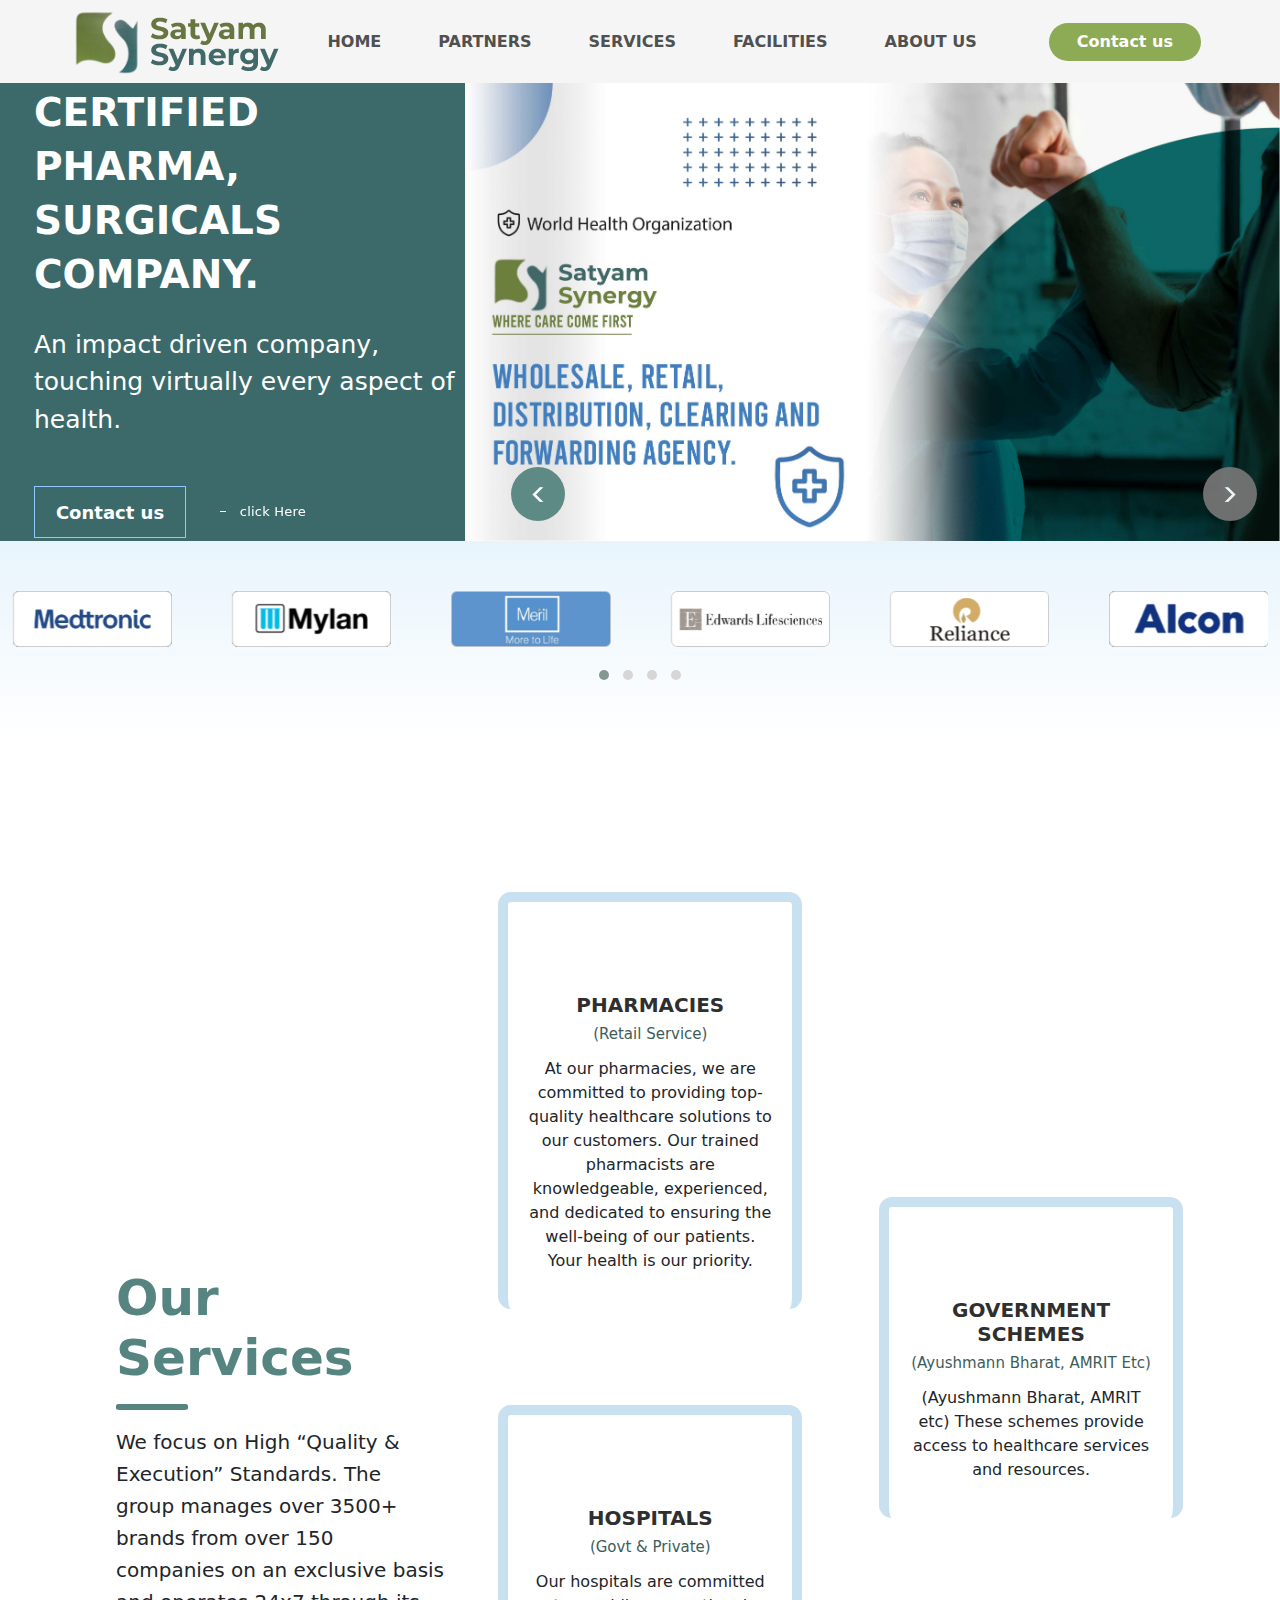
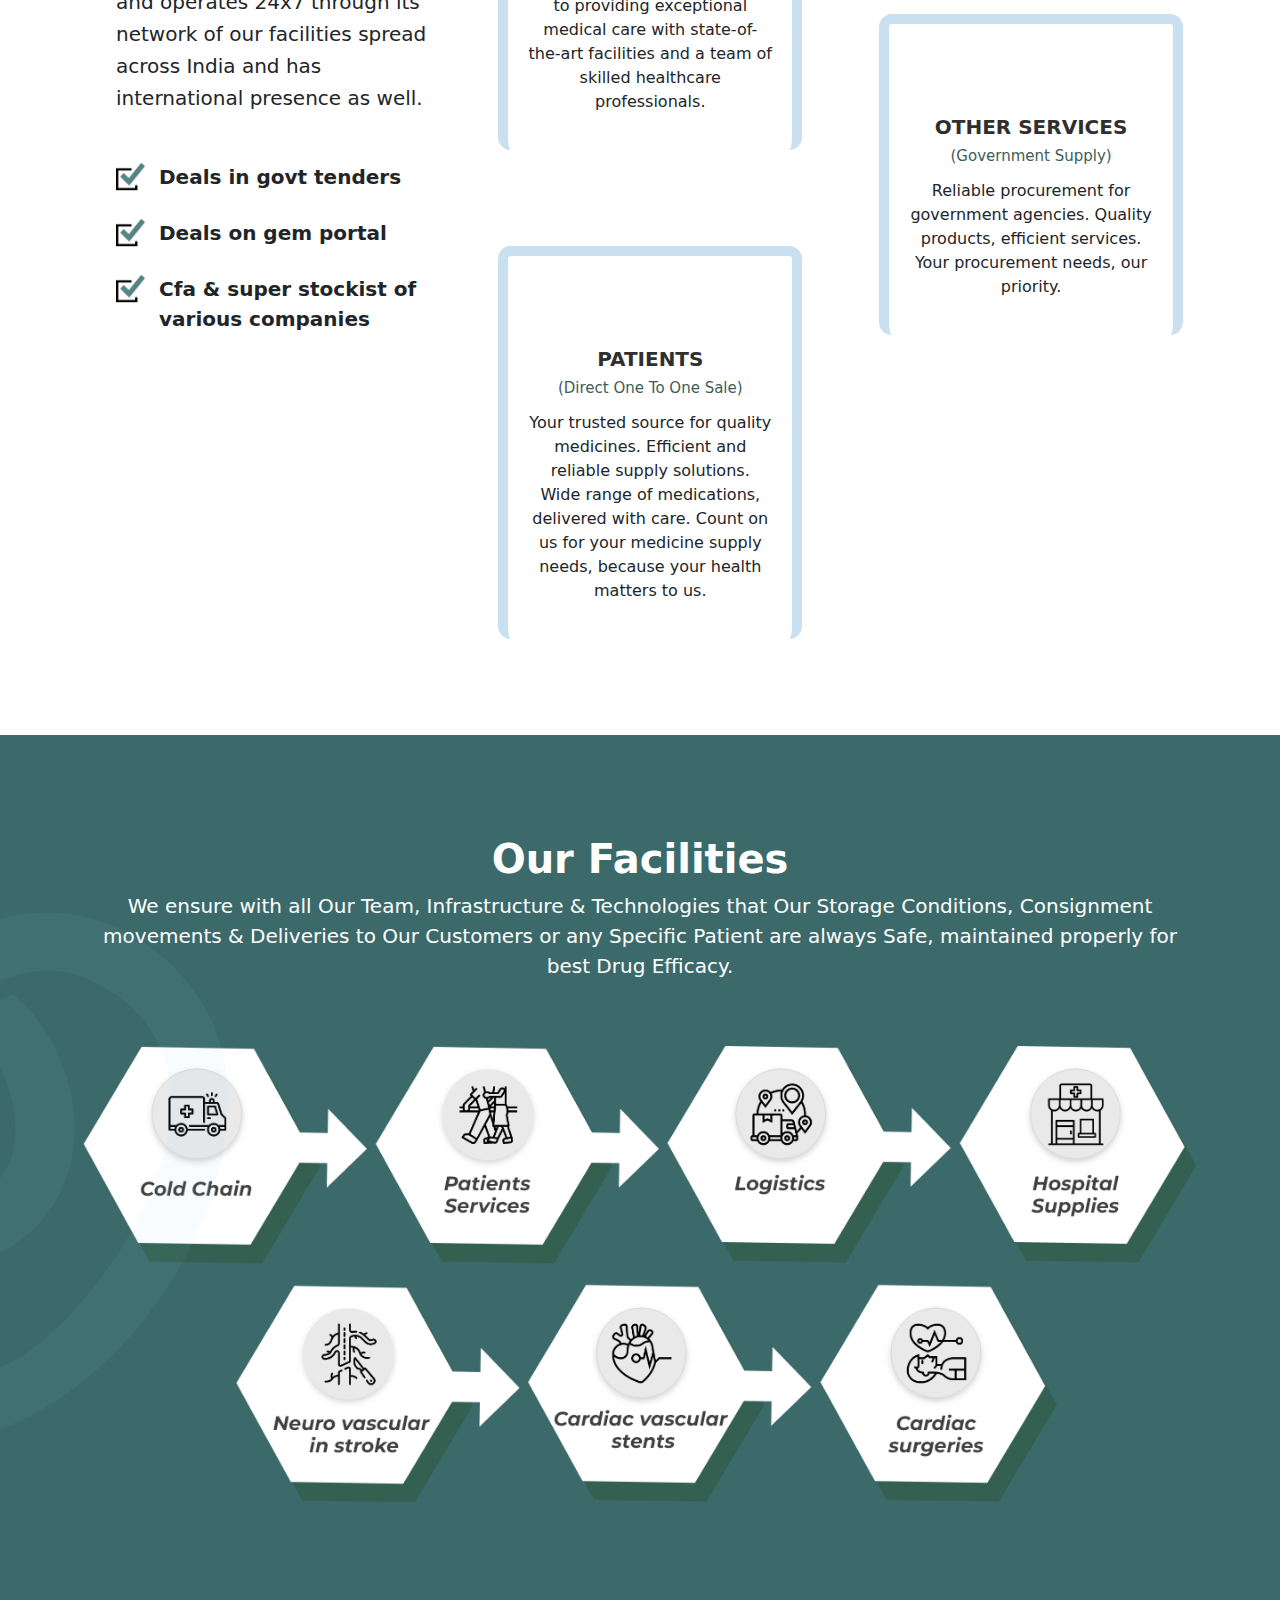
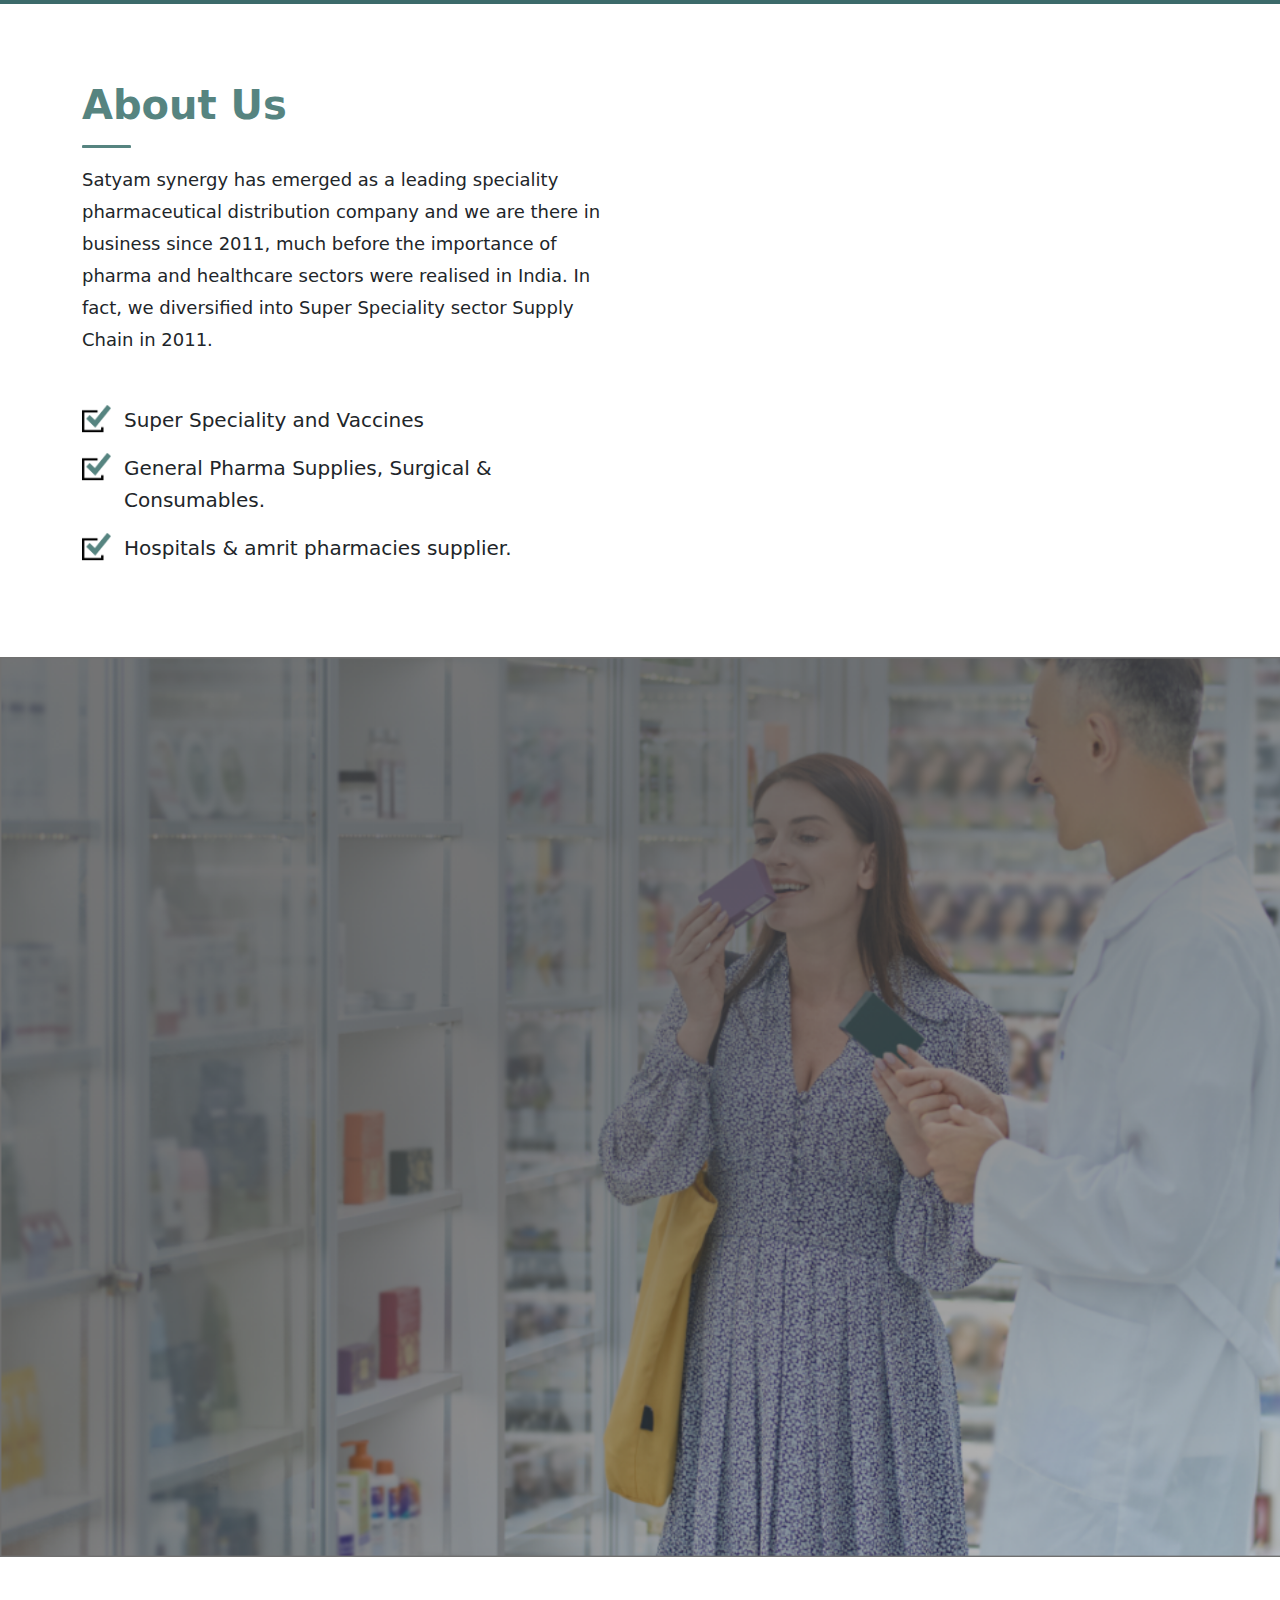
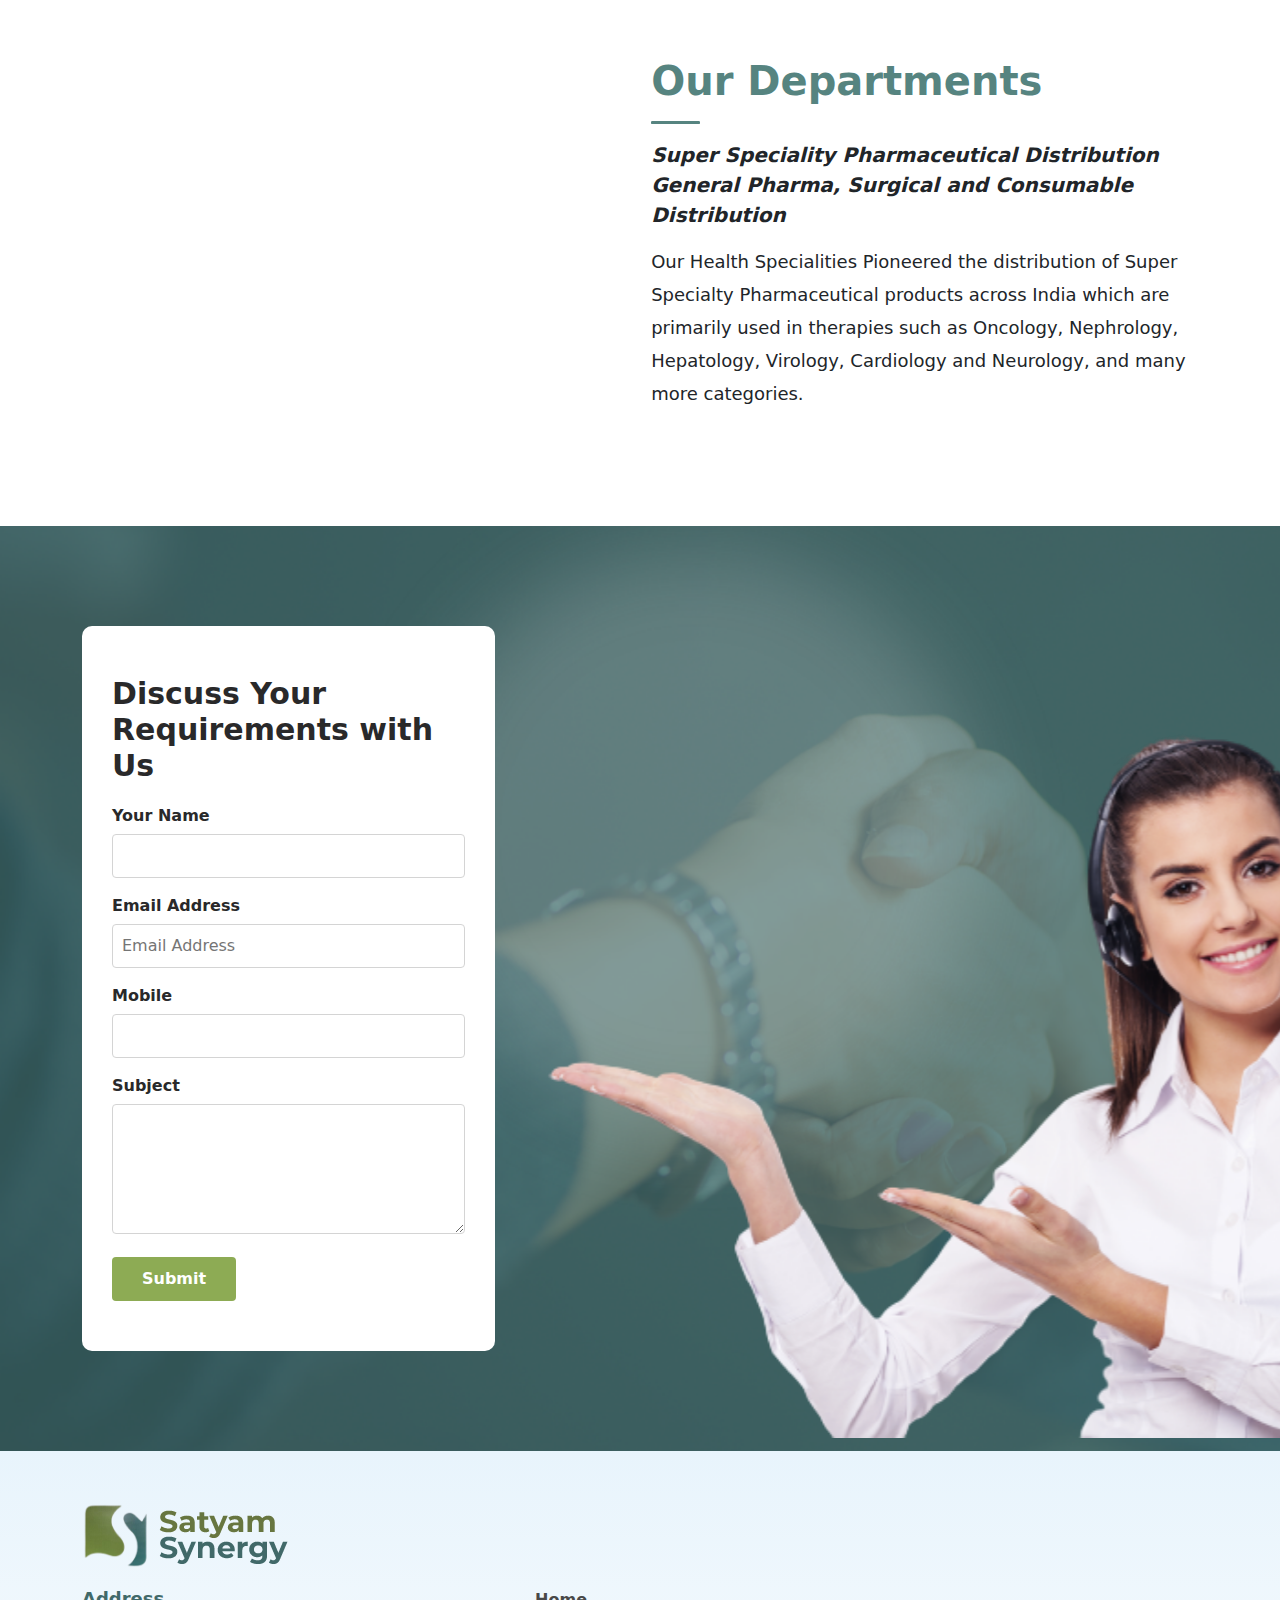
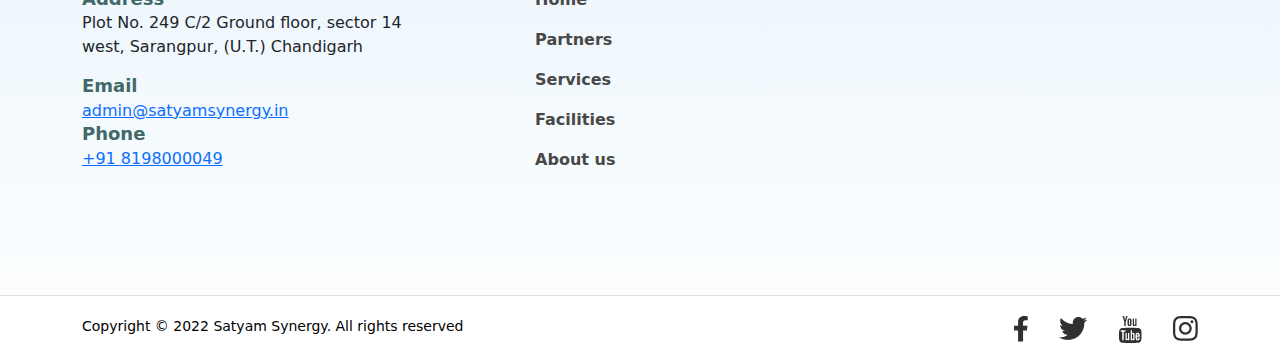
<file: index.html>
<!DOCTYPE html>
<html lang="en">

<head>
    <meta charset="UTF-8">
    <meta http-equiv="X-UA-Compatible" content="IE=edge">
    <meta name="viewport" content="width=device-width, initial-scale=1.0">
    <meta name="keywords" content="Satyam, Synergy, satyamsynergy, Satyam synergy, Medical">

    <meta name="author" content="Satyamsynergy"/>
    <title>Satyam Synergy: Global Medical Distributor</title>
    <meta name="description" content="Discover how Satyam Synergy is making its mark as a top-tier global medical distributor. Satyam Synergy provides top-quality medical supplies to hospitals and clinics around the world, with a commitment to quality, reliability, and customer service.">
    <meta name="robots" content="index, follow">

    <link rel="stylesheet" href="css/bootstrap.min.css">
    <link rel="stylesheet" href="https://cdnjs.cloudflare.com/ajax/libs/OwlCarousel2/2.3.4/assets/owl.carousel.min.css"
        integrity="sha512-tS3S5qG0BlhnQROyJXvNjeEM4UpMXHrQfTGmbQ1gKmelCxlSEBUaxhRBj/EFTzpbP4RVSrpEikbmdJobCvhE3g=="
        crossorigin="anonymous" referrerpolicy="no-referrer" />
    <link rel="stylesheet"
        href="https://cdnjs.cloudflare.com/ajax/libs/OwlCarousel2/2.3.4/assets/owl.theme.default.min.css"
        integrity="sha512-sMXtMNL1zRzolHYKEujM2AqCLUR9F2C4/05cdbxjjLSRvMQIciEPCQZo++nk7go3BtSuK9kfa/s+a4f4i5pLkw=="
        crossorigin="anonymous" referrerpolicy="no-referrer" />
    <link rel="stylesheet" href="css/style.css">
    <link rel="stylesheet" href="css/responsive.css">
    <link href="https://unpkg.com/aos@2.3.1/dist/aos.css" rel="stylesheet">
    <link rel="icon" type="image/png" sizes="32x32" href="images/fab.png">

</head>

<body>

    <section class="navhead">
        <nav class="navbar navbar-expand-lg navbar-light" id="header">
            <div itemscope itemtype="https://schema.org/satyamsynergy" class="container-fluid">
                <a class="navbar-brand" href="index.html"><img src="images/logo.png" alt=""></a>
                <button class="navbar-toggler" type="button" data-bs-toggle="collapse"
                    data-bs-target="#navbarSupportedContent" aria-controls="navbarSupportedContent"
                    aria-expanded="false" aria-label="Toggle navigation">
                    <span class="navbar-toggler-icon">
                        <span class="navbar-toggler-icon"></span>
                    </span>
                </button>
                <div itemscope class="collapse navbar-collapse" id="navbarSupportedContent">
                    <ul class="navbar-nav me-auto mb-2 mb-lg-0">
                        <li class="nav-item">
                            <a class="nav-link active" aria-current="page" href="#home">Home</a>
                        </li>
                        <li class="nav-item">
                            <a class="nav-link active" aria-current="page" href="#Partners">Partners</a>
                        </li>
                        <li class="nav-item">
                            <a class="nav-link active" aria-current="page" href="#Services">Services</a>
                        </li>
                        <li class="nav-item">
                            <a class="nav-link active" aria-current="page" href="#facilities">Facilities</a>
                        </li>
                        <li class="nav-item">
                            <a class="nav-link active" aria-current="page" href="#mamber">About Us</a>
                        </li>


                    </ul>
                    <form class="d-flex" role="search">
                        <!-- <a class="navlogin">Login</a>
                        <button class="navregister" type="submit">Sign up</button> -->


                        <a href="#Contact" class="btn btn-outline-success">Contact us</a>

                    </form>
                </div>
            </div>
        </nav>
    </section>


    <!-- -------------------home------------------------- -->
    <section class="homepage" id="home">
        <div class="container-fluid">
            <div class="home-left">
                <div class="innerleft-home">
                    <h2>Certified pharma,
                        surgicals company.</h2>
                    <p>An impact driven company, touching virtually every aspect of health.</p>
                    <div class="wrap-add">
                       
                        <div class="test">
                            <div class="hero-premium__scroll hidden-xs hidden-sm">
                                <div class="hero-premium__scroll-wrapper">
                                    <span class="hero-premium__scroll-text">click Here</span>
                                </div>
                            </div>
                            <a href="#Contact">
                              <button class="btn-home">
                                
                                <svg width: 300px" height="50px" border-radius="100px" viewBox="0 0 180 60" >
                                  <polyline points="179,1 179,59 1,59 1,1 179,1" class="bg-line" />
                                  <polyline points="179,1 179,59 1,59 1,1 179,1" class="hl-line" />
                                </svg>
                                <span> Contact us</span>
                            </button>
                        </a>
                            </div>
                          </div>
                </div>

            </div>
            <div class="home-right">
                <div id="carouselExample" class="carousel slide">
                    <div class="carousel-inner">
                        <div class="carousel-item active" data-bs-interval="10000">
                            <img src="images/pharma-1.jpg" class="d-block w-100" alt="...">
                        </div>
                        <div class="carousel-item" data-bs-interval="10000">
                            <img src="images/banner-pharm-try.jpg" class="d-block w-100" alt="...">
                        </div>
                        <div class="carousel-item" data-bs-interval="10000">
                            <img src="images/banner-4.jpg" class="d-block w-100" alt="...">
                        </div>
                    </div>
                    <button class="carousel-control-prev" type="button" data-bs-target="#carouselExample"
                        data-bs-slide="prev">
                        <span class="carousel-control-prev-icon" aria-hidden="true"><img src="images/left-arrow.png"
                                alt=""> </span>
                        <span class="visually-hidden">Previous</span>
                    </button>
                    <button class="carousel-control-next" type="button" data-bs-target="#carouselExample"
                        data-bs-slide="next">
                        <span class="carousel-control-next-icon" aria-hidden="true"> <img src="images/right-arrow.png"
                                alt=""></span>
                        <span class="visually-hidden">Next</span>
                    </button>
                </div>
            </div>
        </div>
    </section>

    

    <!-------------------------------- patners------------------------------ -->
    <section class="Partners" id="Partners">
        <div class="container-fluid">
            <div class="main-sec">
                <div class="owl-carousel owl-theme">
                    <div class="item">
                        <h4><img src="images/t-1.png" alt=""></h4>
                    </div>
                   
                    <div class="item">
                        <h4><img src="images/t3.png" alt=""></h4>
                    </div>
                    <div class="item">
                        <h4><img src="images/t4.png" alt=""></h4>
                    </div>
                    <div class="item">
                        <h4><img src="images/p7.jpg" alt=""></h4>
                    </div>
                    <div class="item">
                        <h4><img src="images/p1.png" alt=""></h4>
                    </div>
                    <div class="item">
                        <h4><img src="images/p2.png" alt=""></h4>
                    </div>
                    <div class="item">
                        <h4><img src="images/p3.png" alt=""></h4>
                    </div>
                    <div class="item">
                        <h4><img src="images/p4.png" alt=""></h4>
                    </div>
                    <div class="item">
                        <h4><img src="images/p5.png" alt=""></h4>
                    </div>

                    <div class="item">
                        <h4><img src="images/p6.png" alt=""></h4>
                    </div>
                    <!-- <div class="item">
                        <h4><img src="images/p8.png" alt=""></h4>
                    </div> -->
                    <div class="item">
                        <h4><img src="images/p9.png" alt=""></h4>
                    </div>
                    <div class="item">
                        <h4><img src="images/p10.png" alt=""></h4>
                    </div>
                    <div class="item">
                        <h4><img src="images/p11.png" alt=""></h4>
                    </div>
                    <div class="item">
                        <h4><img src="images/p12.png" alt=""></h4>
                    </div>
                    <!-- <div class="item">
                        <h4><img src="images/p13.png" alt=""></h4>
                    </div> -->

                    <div class="item">
                        <h4><img src="images/p14.png" alt=""></h4>
                    </div>
                    <div class="item">
                        <h4><img src="images/p15.png" alt=""></h4>
                    </div>
                    <div class="item">
                        <h4><img src="images/p16.png" alt=""></h4>
                    </div>
                    <div class="item">
                        <h4><img src="images/p17.png" alt=""></h4>
                    </div>
                    <div class="item">
                        <h4><img src="images/p18.png" alt=""></h4>
                    </div>
                    <div class="item">
                        <h4><img src="images/p19.png" alt=""></h4>
                    </div>
                    <div class="item">
                        <h4><img src="images/p20.png" alt=""></h4>
                    </div>




                </div>
            </div>
        </div>
    </section>




    <!-- /* --------------------------Our Services ------------------------*/ -->


    <section class="Services" id="Services">
        <div class="container-fluid">
            <div class="main-Services">
                <div class="left-services">
                    <div class="left-head">
                        <h2>Our Services</h2>
                        <hr>
                        <p>We focus on High “Quality & Execution” Standards. The group manages over 3500+ brands from
                            over 150 companies on an exclusive basis and operates 24x7 through its network of our
                            facilities
                            spread across India and has international presence as well.</p>
                    </div>
                    <div class="left-bottom">
                        <div class="commonflex-bottom">
                            <span><img src="images/mark.png" alt=""></span>
                            <p> Deals in govt tenders </p>
                        </div>
                        <div class="commonflex-bottom">
                            <span><img src="images/mark.png" alt=""></span>
                            <p> Deals on gem portal </p>
                        </div>
                        <div class="commonflex-bottom">
                            <span><img src="images/mark.png" alt=""></span>
                            <p>Cfa & super stockist of
                                various companies </p>
                        </div>
                    </div>


                </div>
                <div class="right-services">
                    <div class="divadation">
                        <div class="devide-left">
                            <div class="main-box">
                                <div class="image-add" data-aos="zoom-in-up" data-aos-duration="1500">
                                    <img src="images/pharmacy.png" alt="">
                                </div>
                                <div class="text-add">
                                    <h5>Pharmacies</h5>
                                    <h6>(Retail service)</h6>
                                </div>
                                <p>At our pharmacies, we are committed to providing top-quality healthcare solutions to
                                    our customers. Our trained pharmacists are knowledgeable, experienced, and dedicated
                                    to ensuring the well-being of our patients. Your health is our priority.</p>
                            </div>

                            <div class="main-box">
                                <div class="image-add" data-aos="zoom-in-up" data-aos-duration="1500">
                                    <img src="images/hospital.png" alt="">
                                </div>
                                <div class="text-add">
                                    <h5>Hospitals</h5>
                                    <h6>(Govt & private)</h6>
                                </div>
                                <p>Our hospitals are committed to providing exceptional medical care with
                                    state-of-the-art facilities and a team of skilled healthcare professionals. </p>
                            </div>

                            <div class="main-box">
                                <div class="image-add" data-aos="zoom-in-up" data-aos-duration="1500">
                                    <img src="images/doctor-consultation.png" alt="">
                                </div>
                                <div class="text-add">
                                    <h5>Patients</h5>
                                    <h6>(Direct one to one sale)</h6>
                                </div>
                                <p>Your trusted source for quality medicines. Efficient and reliable supply solutions.
                                    Wide range of medications, delivered with care. Count on us for your medicine supply
                                    needs, because your health matters to us.</p>
                            </div>

                        </div>
                        <div class="devide-right">
                            <div class="main-box">
                                <div class="image-add" data-aos="zoom-in-up" data-aos-duration="1500">
                                    <img src="images/bank.png" alt="">
                                </div>
                                <div class="text-add">
                                    <h5>Government schemes</h5>
                                    <h6>(Ayushmann Bharat, AMRIT etc)</h6>
                                </div>
                                <p>(Ayushmann Bharat, AMRIT etc)
                                    These schemes provide access to healthcare services and resources.</p>
                            </div>

                            <div class="main-box">
                                <div class="image-add" data-aos="zoom-in-up" data-aos-duration="1500">
                                    <img src="images/medical-service.png" alt="">
                                </div>
                                <div class="text-add">
                                    <h5>Other services</h5>
                                    <h6>(Government supply)</h6>
                                </div>
                                <p>Reliable procurement for government agencies. Quality products, efficient services.
                                    Your procurement needs, our priority.

                                </p>
                            </div>
                        </div>
                    </div>

                </div>
            </div>
        </div>
    </section>


    <!-- --------------------------Our Facilities-------------------- -->

    <section class="facilities" id="facilities">
        <div class="container">
            <div class="main-facilities">
                <div class="head-facilities">
                    <h2>Our Facilities</h2>
                    <p>We ensure with all Our Team, Infrastructure & Technologies that Our Storage Conditions,
                        Consignment movements & Deliveries to Our Customers or any Specific Patient are always Safe,
                        maintained properly for best Drug Efficacy.</p>
                </div>
                <div class="image-facilities">
                    <img class="ck1" src="images/facilities.png" alt="">
                    <img class="ck2" src="images/res-img.png" alt="">
                </div>
            </div>
        </div>
    </section>


    <!-- ---------------------about-us-------------------------- -->

    <div class="text-block" id="mamber">
        <div class="container">
            <div class="content-block">
                <h2>About Us</h2>
                <hr>
                <p>Satyam synergy has emerged as a leading speciality pharmaceutical distribution company and we are
                    there
                    in business since 2011, much before the importance of pharma and healthcare sectors were realised in
                    India. In fact, we diversified into Super Speciality sector Supply Chain in 2011.</p>

                <div class="left-bottom">
                    <div class="commonflex-bottom">
                        <span><img src="images/mark.png" alt=""></span>
                        <p> Super Speciality and Vaccines</p>
                    </div>
                    <div class="commonflex-bottom">
                        <span><img src="images/mark.png" alt=""></span>
                        <p>General Pharma Supplies, Surgical & Consumables. </p>
                    </div>
                    <div class="commonflex-bottom">
                        <span><img src="images/mark.png" alt=""></span>
                        <p>Hospitals & amrit pharmacies supplier. </p>
                    </div>
                </div>
            </div>
            <div class="img-block" data-aos="fade-right" data-aos-offset="300" data-aos-easing="ease-in-sine">
                <img src="images/about-img.png" alt="">
            </div>
        </div>
    </div>







    <!-- we-are -->
    <section class="feedback-sec" id="p2p-feedback">
        <div class="container">
            <div class="feeback-block" data-aos="fade-up" data-aos="fade-down-right" data-aos-duration="1000">
                <!-- <div class="head">P2P Exchange Development Services
    </div> -->
                <ul class="list-unstyled feed-box">
                    <li>
                        <h3>Who we are</h3>
                        <span>We positively impact health</span>
                        <p>We' re an impact-driven organization that touches virtually every aspect of health. Every
                            decision we make is guided by our |2 CARE and |LEAD principles.
                        </p>
                        <!-- <a href="#" class="link">View our charges and fees</a> -->

                    </li>
                    <li>
                        <h3>What we do</h3>
                        <span>We help improve health outcomes for a better tomorrow</span>
                        <p>We work with biopharma companies, care providers, pharmacies, manufacturers, governments, and
                            services that make quality care more accessible and affordable.
                        </p>
                        <!--             <a href="#" class="link">Learn More</a> -->
                    </li>
                </ul>
            </div>
        </div>
    </section>

    <!-- -----------------Our Departments---------------------- -->

    <div class="text-block" id="departments">
        <div class="container">

            <div class="img-block" data-aos="zoom-in-up" data-aos-duration="1500">
                <img src="images/department-img.png" alt="">
            </div>

            <div class="content-block">
                <h2>Our Departments</h2>
                <hr>
                <span>Super Speciality Pharmaceutical Distribution
                    General Pharma, Surgical and Consumable
                    Distribution
                </span>
                <p>Our Health Specialities Pioneered the distribution of Super Specialty Pharmaceutical products
                    across India which are primarily used in therapies such as Oncology, Nephrology, Hepatology,
                    Virology, Cardiology and Neurology, and many more categories.</p>
                <!-- <p>Our Health Specialities Pioneered the distribution of Super Specialty Pharmaceutical products
                    across India which are primarily used in therapies such as Oncology, Nephrology, Hepatology,
                    Virology, Cardiology and Neurology, and many more categories.</p> -->

            </div>
        </div>
    </div>



    <!-- -----------------contact-us----------------------- -->
    <section class="contact" id="Contact">
        <div class="container">
            <div class="main-contact">
                <div class="form">
                    <div class="form-main">
                        <form method="POST" action="https://formsubmit.co/admin@satyamsynergy.in"
                            enctype="multipart/form-data">
                            <h2>Discuss Your Requirements
                                with Us</h2>
                            <label for="fname">Your Name</label>
                            <input type="text" id="fname" name="firstname">
                            <input type="hidden" name="_next" value="https://yourdomain.co/thanks.html">
                            <label for="lname">Email Address</label>
                            <input type="email" name="email" placeholder="Email Address">
                            <label for="lname">Mobile</label>
                            <input type="text" id="lname" name="phone">
                            <input type="hidden" name="_next" value="https://satyamsynergy.in/thanks.html">
                            <input type="hidden" name="_subject" value="New Message from satyamsynergy.in">
                            <input type="hidden" name="_cc" value="chandan@satyamsynergy.in">


                            <label for="subject">Subject</label>
                            <textarea id="subject" name="subject" style="height:130px"></textarea>
                            <input type="hidden" name="_captcha" value="false">
                            <div class="market-home-btn">
                                <button type="s
                                " href="" class="submit-market-landing">Submit</button>
                            </div>
                        </form>
                    </div>
                </div>
            </div>
        </div>
    </section>



    <!-- -----------------------footer------------------------ -->
    <footer>
        <div class="top-footer">
            <div class="container">
                <div class="logo-block">
                    <a href="index.html">
                        <img src="images/logo.png" alt="">
                    </a>
                </div>
                <div class="row">
                    <div class="col-md-4">


                        <div class="address">
                            <h2>Address</h2>
                            <p>Plot No. 249 C/2 Ground floor, sector 14 west, Sarangpur, (U.T.) Chandigarh</p>
                        </div>
                        <div class="address">
                            <h2>Email</h2>
                            <a href="mailto: admin@satyamsynergy.in ">admin@satyamsynergy.in</a>
                        </div>
                        <div class="address">
                            <h2>Phone</h2>
                            <a target="_blank"
                                href="https://api.whatsapp.com/send/?phone=%2B918198000049&text&type=phone_number&app_absent=0">

                                <p>+91 8198000049</p>
                            </a>
                        </div>

                    </div>
                    <div class="col-md-3">
                        <div class="footer-link-wrap">
                            <ul class="list-unstyled footer-links">



                                <li><a href="#home">Home</a></li>
                                <li><a href="#Partners">Partners</a></li>
                                <li><a href="#Services">Services</a></li>
                                <li><a href="#facilities">Facilities</a></li>
                                <li><a href="#mamber">About us</a></li>
                            </ul>
                        </div>
                    </div>
                    <div class="col-md-5">
                        <div class="btn-wrap">
                            <div style="width: 100%"><iframe width="100%" height="250" frameborder="0" scrolling="no"
                                    marginheight="0" marginwidth="0"
                                    src="https://maps.google.com/maps?width=100%25&amp;height=600&amp;hl=en&amp;q=%20sector%2014%20west+(Your%20Business%20Name)&amp;t=&amp;z=14&amp;ie=UTF8&amp;iwloc=B&amp;output=embed"><a
                                        href="https://www.gps.ie/sport-gps/">gps watches</a></iframe></div>
                        </div>
                    </div>
                </div>
            </div>
        </div>
        <div class="bottom-footer">
            <div class="container">
                <div class="copy-text">
                    Copyright © 2022 Satyam Synergy. All rights reserved
                </div>
                <div class="icons">
                    <ul class="list-unstyled social-list">
                        <li><a href="#"><img src="images/s1.png" alt=""></a></li>
                        <li><a href="#"><img src="images/s2.png" alt=""></a></li>
                        <li><a href="#"><img src="images/s3.png" alt=""></a></li>
                        <li><a href="#"><img src="images/s4.png" alt=""></a></li>
                    </ul>
                </div>
            </div>
        </div>
    </footer>









    <script src="js/bootstrap.bundle.min.js"></script>
    <script src="js/jquery-3.6.0.min.js"></script>
    <script src="https://cdnjs.cloudflare.com/ajax/libs/jquery/3.6.1/jquery.min.js"
        integrity="sha512-aVKKRRi/Q/YV+4mjoKBsE4x3H+BkegoM/em46NNlCqNTmUYADjBbeNefNxYV7giUp0VxICtqdrbqU7iVaeZNXA=="
        crossorigin="anonymous" referrerpolicy="no-referrer"></script>
    <script src="https://cdnjs.cloudflare.com/ajax/libs/OwlCarousel2/2.3.4/owl.carousel.min.js"
        integrity="sha512-bPs7Ae6pVvhOSiIcyUClR7/q2OAsRiovw4vAkX+zJbw3ShAeeqezq50RIIcIURq7Oa20rW2n2q+fyXBNcU9lrw=="
        crossorigin="anonymous" referrerpolicy="no-referrer"></script>
    <script>


        $(window).scroll(function () {

            var scroll = $(window).scrollTop();

            if ((scroll >= 100)) {
                $("#header").addClass("fixed");
            } else {
                $("#header").removeClass("fixed");
            }



        });

    </script>
    <script type="text/javascript">
        var owl = $('.owl-carousel');
        owl.owlCarousel({
            items: 6,
            // responsive: true,
            loop: true,
            margin: 60,
            autoplay: true,
            autoplayTimeout: 1200,
            // autoplayHoverPause: true,
            animation: 'smooth',
            responsive: {
                0: {

                    items: 2// Change the number of items to 3 for viewport width less than 600px
                }, 526: {
                    items: 3// Change the number of items to
                },
                768: {
                    items: 6 // Reset the number of items to 6 for viewport width 768px and above
                }
            }
        });
        $('.play').on('click', function () {
            owl.trigger('play.owl.autoplay', [1000])
        })
        $('.stop').on('click', function () {
            owl.trigger('stop.owl.autoplay')
        })
    </script>
    <script src="https://unpkg.com/aos@2.3.1/dist/aos.js"></script>
    <script>
        AOS.init();
    </script>

</body>

</html>
</file>
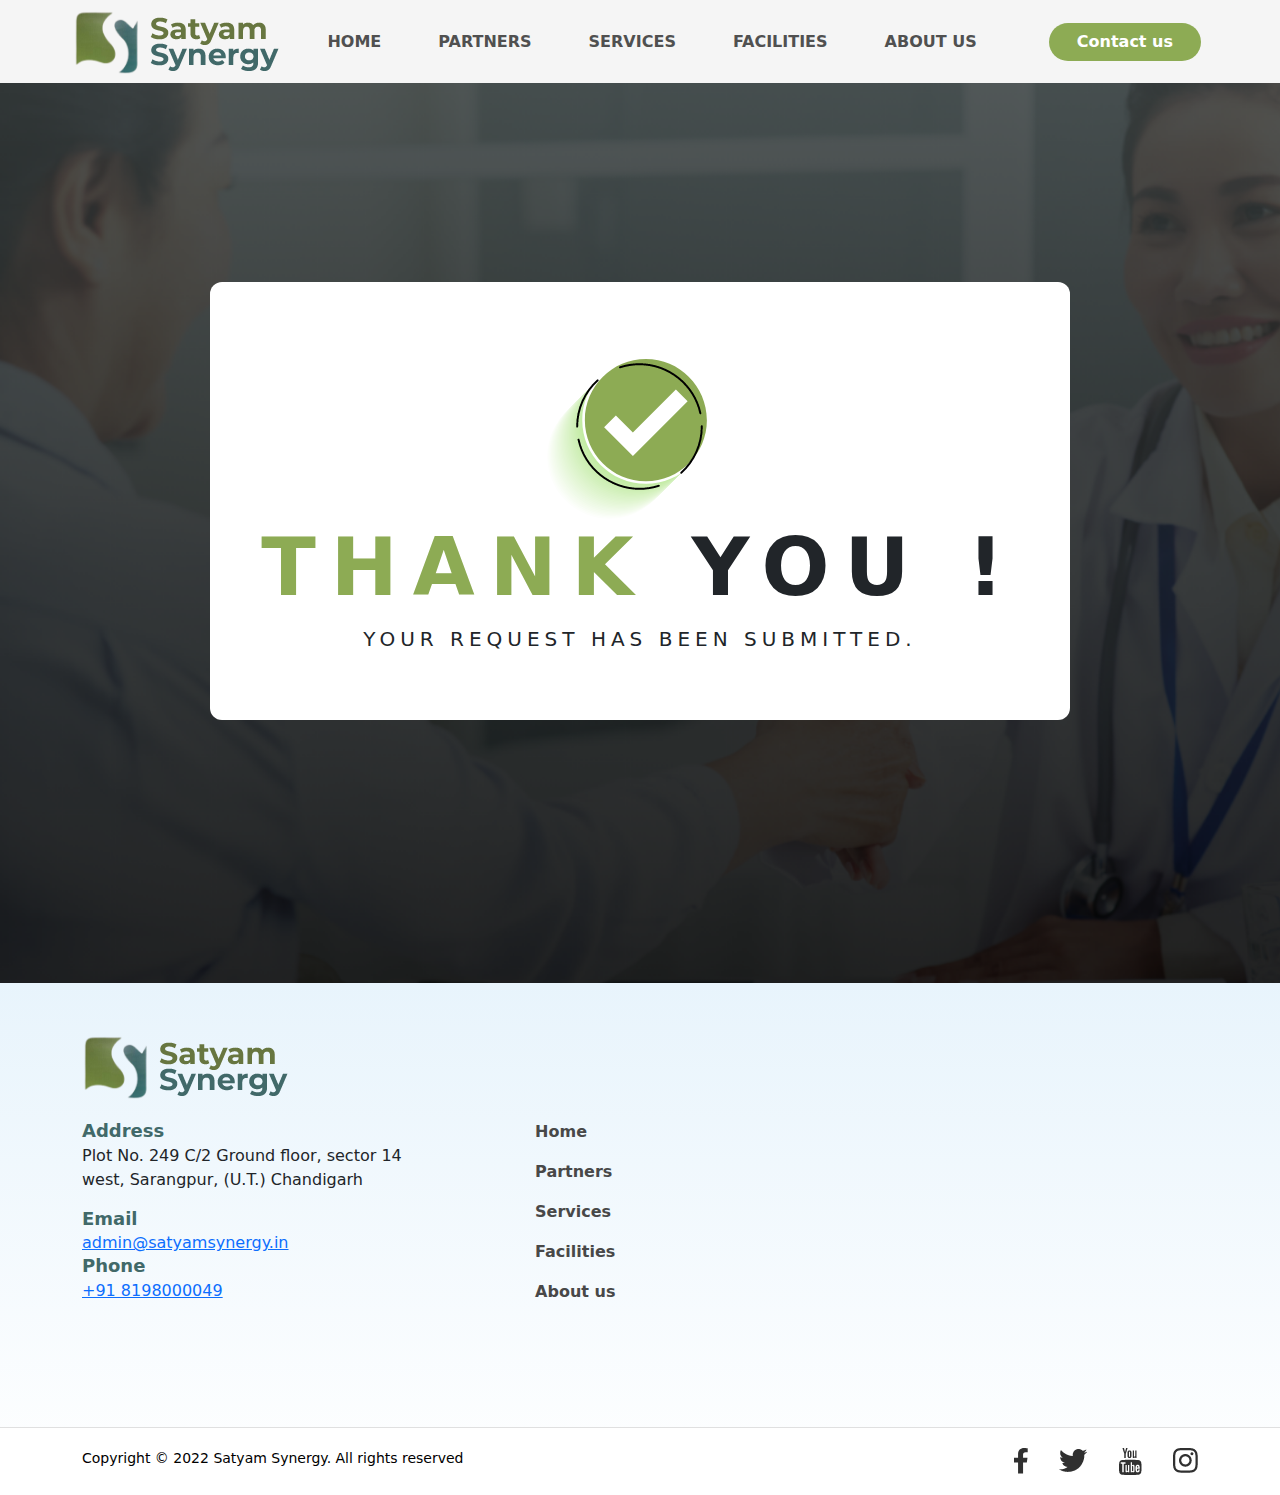
<file: thanks.html>
<!DOCTYPE html>
<html lang="en">

<head>
    <meta charset="UTF-8">
    <meta http-equiv="X-UA-Compatible" content="IE=edge">
    <meta name="viewport" content="width=device-width, initial-scale=1.0">
    <title>Satyam</title>
    <link rel="stylesheet" href="css/bootstrap.min.css">
    <link rel="stylesheet" href="https://cdnjs.cloudflare.com/ajax/libs/OwlCarousel2/2.3.4/assets/owl.carousel.min.css"
        integrity="sha512-tS3S5qG0BlhnQROyJXvNjeEM4UpMXHrQfTGmbQ1gKmelCxlSEBUaxhRBj/EFTzpbP4RVSrpEikbmdJobCvhE3g=="
        crossorigin="anonymous" referrerpolicy="no-referrer" />
    <link rel="stylesheet"
        href="https://cdnjs.cloudflare.com/ajax/libs/OwlCarousel2/2.3.4/assets/owl.theme.default.min.css"
        integrity="sha512-sMXtMNL1zRzolHYKEujM2AqCLUR9F2C4/05cdbxjjLSRvMQIciEPCQZo++nk7go3BtSuK9kfa/s+a4f4i5pLkw=="
        crossorigin="anonymous" referrerpolicy="no-referrer" />
    <link rel="stylesheet" href="css/style.css">
    <link rel="stylesheet" href="css/responsive.css">
    <link href="https://unpkg.com/aos@2.3.1/dist/aos.css" rel="stylesheet">
    <link rel="icon" type="image/png" sizes="32x32" href="images/fab.png">

</head>

<body>

    <section class="navhead">
        <nav class="navbar navbar-expand-lg navbar-light" id="header">
            <div class="container-fluid">
                <a class="navbar-brand" href="index.html"><img src="images/logo.png" alt=""></a>
                <button class="navbar-toggler" type="button" data-bs-toggle="collapse"
                    data-bs-target="#navbarSupportedContent" aria-controls="navbarSupportedContent"
                    aria-expanded="false" aria-label="Toggle navigation">
                    <span class="navbar-toggler-icon">
                        <span class="navbar-toggler-icon"></span>
                    </span>
                </button>
                <div class="collapse navbar-collapse" id="navbarSupportedContent">
                    <ul class="navbar-nav me-auto mb-2 mb-lg-0">
                        <li class="nav-item">
                            <a class="nav-link active" aria-current="page" href="index.html">Home</a>
                        </li>
                        <li class="nav-item">
                            <a class="nav-link active" aria-current="page" href="#Partners">Partners</a>
                        </li>
                        <li class="nav-item">
                            <a class="nav-link active" aria-current="page" href="#Services">Services</a>
                        </li>
                        <li class="nav-item">
                            <a class="nav-link active" aria-current="page" href="#facilities">Facilities</a>
                        </li>
                        <li class="nav-item">
                            <a class="nav-link active" aria-current="page" href="#mamber">About Us</a>
                        </li>


                    </ul>
                    <form class="d-flex" role="search">
                        <!-- <a class="navlogin">Login</a>
                        <button class="navregister" type="submit">Sign up</button> -->


                        <a href="#Contact" class="btn btn-outline-success">Contact us</a>

                    </form>
                </div>
            </div>
        </nav>
    </section>

<!-- ---------------------submit-sec--------------------------- -->

<section class="submit">
    <div class="container">
        <div class="main-submit">
            <div class="inner">
                <div class="icon-head">
                    <img src="images/submit-icon.png" alt="">
                </div>
                <div class="text-part">
                    <h2><span>THANK</span>  YOU !</h2>
                    <p>YOUR REQUEST HAS BEEN SUBMITTED.</p>
                </div>

            </div>
        </div>
    </div>
</section>










 <!-- -----------------------footer------------------------ -->
    <footer>
        <div class="top-footer">
            <div class="container">
                <div class="logo-block">
                    <a href="index.html">
                        <img src="images/logo.png" alt="">
                    </a>
                </div>
                <div class="row">
                    <div class="col-md-4">


                        <div class="address">
                            <h2>Address</h2>
                            <p>Plot No. 249 C/2 Ground floor, sector 14 west, Sarangpur, (U.T.) Chandigarh</p>
                        </div>
                        <div class="address">
                            <h2>Email</h2>
                            <a href="mailto: admin@satyamsynergy.in ">admin@satyamsynergy.in</a>
                        </div>
                        <div class="address">
                            <h2>Phone</h2>
                            <a target="_blank"
                                href="https://api.whatsapp.com/send/?phone=%2B918198000049&text&type=phone_number&app_absent=0">

                                <p>+91 8198000049</p>
                            </a>
                        </div>

                    </div>
                    <div class="col-md-3">
                        <div class="footer-link-wrap">
                            <ul class="list-unstyled footer-links">



                                <li><a href="#home">Home</a></li>
                                <li><a href="#Partners">Partners</a></li>
                                <li><a href="#Services">Services</a></li>
                                <li><a href="#facilities">Facilities</a></li>
                                <li><a href="#mamber">About us</a></li>
                            </ul>
                        </div>
                    </div>
                    <div class="col-md-5">
                        <div class="btn-wrap">
                            <div style="width: 100%"><iframe width="100%" height="250" frameborder="0" scrolling="no"
                                    marginheight="0" marginwidth="0"
                                    src="https://maps.google.com/maps?width=100%25&amp;height=600&amp;hl=en&amp;q=%20sector%2014%20west+(Your%20Business%20Name)&amp;t=&amp;z=14&amp;ie=UTF8&amp;iwloc=B&amp;output=embed"><a
                                        href="https://www.gps.ie/sport-gps/">gps watches</a></iframe></div>
                        </div>
                    </div>
                </div>
            </div>
        </div>
        
        <div class="bottom-footer">
            <div class="container">
                <div class="copy-text">
                    Copyright © 2022 Satyam Synergy. All rights reserved
                </div>
                <div class="icons">
                    <ul class="list-unstyled social-list">
                        <li><a href="#"><img src="images/s1.png" alt=""></a></li>
                        <li><a href="#"><img src="images/s2.png" alt=""></a></li>
                        <li><a href="#"><img src="images/s3.png" alt=""></a></li>
                        <li><a href="#"><img src="images/s4.png" alt=""></a></li>
                    </ul>
                </div>
            </div>
        </div>
    </footer>









    <script src="js/bootstrap.bundle.min.js"></script>
    <script src="js/jquery-3.6.0.min.js"></script>
    <script src="https://cdnjs.cloudflare.com/ajax/libs/jquery/3.6.1/jquery.min.js"
        integrity="sha512-aVKKRRi/Q/YV+4mjoKBsE4x3H+BkegoM/em46NNlCqNTmUYADjBbeNefNxYV7giUp0VxICtqdrbqU7iVaeZNXA=="
        crossorigin="anonymous" referrerpolicy="no-referrer"></script>
    <script src="https://cdnjs.cloudflare.com/ajax/libs/OwlCarousel2/2.3.4/owl.carousel.min.js"
        integrity="sha512-bPs7Ae6pVvhOSiIcyUClR7/q2OAsRiovw4vAkX+zJbw3ShAeeqezq50RIIcIURq7Oa20rW2n2q+fyXBNcU9lrw=="
        crossorigin="anonymous" referrerpolicy="no-referrer"></script>
    <script>


        $(window).scroll(function () {

            var scroll = $(window).scrollTop();

            if ((scroll >= 100)) {
                $("#header").addClass("fixed");
            } else {
                $("#header").removeClass("fixed");
            }



        });

    </script>
    <script type="text/javascript">
        var owl = $('.owl-carousel');
        owl.owlCarousel({
            items: 6,
            // responsive: true,
            loop: true,
            margin: 60,
            autoplay: true,
            autoplayTimeout: 1200,
            // autoplayHoverPause: true,
            animation: 'smooth',
            responsive: {
                0: {

                    items: 2// Change the number of items to 3 for viewport width less than 600px
                }, 526: {
                    items: 3// Change the number of items to
                },
                768: {
                    items: 6 // Reset the number of items to 6 for viewport width 768px and above
                }
            }
        });
        $('.play').on('click', function () {
            owl.trigger('play.owl.autoplay', [1000])
        })
        $('.stop').on('click', function () {
            owl.trigger('stop.owl.autoplay')
        })
    </script>
    <script src="https://unpkg.com/aos@2.3.1/dist/aos.js"></script>
    <script>
        AOS.init();
    </script>

  
</body>

</html>
</file>
<file: css/style.css>
* {
    margin: 0;
    padding: 0;
    box-sizing: border-box;
}

@import url('https://fonts.googleapis.com/css2?family=Montserrat:ital,wght@0,100;0,200;0,300;0,400;0,600;0,700;0,800;0,900;1,100;1,200;1,300;1,400;1,500;1,600;1,700;1,800;1,900&display=swap');

.navhead .navbar .navlogin {
    font-size: 13px;
    font-weight: 600;
    line-height: 24px;
    text-align: left;
    background: #CBD900;
    border-radius: 100px;
    padding: 5px 34px;
    color: black;
    border: unset;
    margin-right: 15px;
    text-decoration: none;
    cursor: pointer;
}

section.happy-couples .right-happy .carousel-inner {
    border: 8px solid white;
}

.navhead .navbar .navregister {

    font-size: 13px;
    font-weight: 600;
    line-height: 24px;
    text-align: left;
    background: #cbd90000;
    border-radius: 100px;
    padding: 5px 34px;
    color: black;
    border: unset;
    margin-right: 15px;
    text-decoration: none;
    cursor: pointer;
}

.navhead .navbar .navregister:hover {

    font-size: 13px;
    font-weight: 600;
    line-height: 24px;
    text-align: left;
    background: #CBD900;
    border-radius: 100px;
    padding: 5px 34px;
    color: black;
    border: unset;
    margin-right: 15px;
    text-decoration: none;
    cursor: pointer;
}


.navhead .navbar {
    padding: 3px 61px;
    background-color: #F5F5F5;
}

.navbar-expand-lg .navbar-nav {
    flex-direction: row;
    align-items: flex-end;
    justify-content: flex-end;
    width: 90%;
}

.navhead .navbar .nav-item a {
    font-size: 16px;
    font-weight: 400;
    line-height: 22px;
    letter-spacing: 0em;
    font-weight: 600;
    text-align: left;
    color: #6e6e6e;
    text-transform: uppercase;
    margin-right: 49px;
    color: #505050;
}

.navhead .navbar .btn {
    padding: 7px 28px;
    border-radius: 100px;
    margin-right: 6px;
    border: unset;
    font-weight: 600;
    background: #8DAB54;
    color: white;
}

.navbar-expand-lg .navbar-nav .nav-link {
    padding-right: 0.5rem;
    padding-left: 0 !important;
}


.navhead .navbar .nav-link:focus,
.nav-link:hover {
    color: #f88a15;
}



/* -------------------home----------------------------- */

section.homepage {
    float: left;
    width: 100%;
}

section.homepage .home-left {
    float: left;
    width: 40%;
    background: #3C6A6A;
}
/* 
section.homepage .home-right::after {
    content: "";
    position: absolute;
    left: 0;
    background: linear-gradient(90deg, rgb(255, 255, 255) 0%, rgba(232,244,252,0) 100%);
    top: 0;
    width: 50%;
    height: 100%;
} */
section.homepage .home-right {
    float: left;
    width: 70%;
    position: relative;
}

section.homepage .container-fluid {
    display: flex;
    justify-content: center;
    padding: 0;
}

section.homepage .home-left .innerleft-home {
    display: flex;
    flex-direction: column;
    justify-content: center;
    height: 100%;
    padding-left: 58px;
}

section.homepage .home-left .innerleft-home h2 {
    font-size: 51px;
    font-weight: 700;
    text-transform: uppercase;
    color: white;
    line-height: 63px;
}

section.homepage .home-left .innerleft-home p {
    font-size: 25px;
    color: white;
    margin-top: 1rem;
}

section.homepage .home-left .innerleft-home .btn-home {
  
    display: flex;
    justify-content: center;
    align-items: center;
    font-size: 18px;
    text-decoration: unset;
    font-weight: 600;
    margin-top: 2rem;
    color: white;
    /* border: 1px solid white; */
    /* border-radius: 100px; */
    /* border: unset; */
}

  .test {

    background-color: #00000000;
    align-items: center;
    position: relative;
  }

  .btn-home {
    /* width: 180px;
    height: 60px; */
    cursor: pointer;
    background: transparent;
    border: 1px solid #91C9FF;
    outline: none;
    transition: 1s ease-in-out;
  }
  
  svg {

    fill: none;
    stroke: #fff;
    stroke-dasharray: 150 480;
    stroke-dashoffset: 150;
    transition: 1s ease-in-out;
    /* stroke-dashoffset: -480; */
 
  }
  
  .btn-home:hover {
    transition: 1s ease-in-out;
    background: #6d7f45;
    border: unset;
  }
  
   .btn-home:hover svg {
    stroke-dashoffset: -480;
  } 
  
  .btn-home span {
    color: white;
    font-size: 18px;
    font-weight: 100;
    position: absolute;
    font-weight: 600;
}
  

.hero-premium__scroll {
    font-size: 13px;
    letter-spacing: .2px;
    font-weight: 400;
    color: #fff;
    position: absolute;
    bottom: 37px;
    z-index: 2;
    display: block;
    left: 31%;
}
.hero-premium__scroll-wrapper {
    position: absolute;
    -webkit-transform: rotate(-90deg);
    -ms-transform: rotate(-90deg);
    transform: rotate(360deg);
    -webkit-transform-origin: bottom left;
    -ms-transform-origin: bottom left;
    transform-origin: bottom left;
    white-space: nowrap;
    -webkit-backface-visibility: hidden;
    backface-visibility: hidden;
}
.hero-premium__scroll-wrapper:before {
    content: " ";
    display: inline-block;
    vertical-align: middle;
    width: 6px;
    height: 1px;
    border-bottom: 1px solid #fff;
    margin-right: 10px;
    -webkit-animation: scrollpulsate 1.5s ease-out infinite;
    animation: scrollpulsate 1.5s ease-out infinite;
}
.hero-premium__scroll-text {
    display: inline-block;
    vertical-align: middle;
    -webkit-transform: rotate(0);
    -ms-transform: rotate(0);
    transform: rotate(0);
}

@keyframes scrollpulsate{0%,to{width:10px}50%{width:50px}}


































.carousel-control-prev-icon {
    background-image: unset;
}

.carousel-control-next-icon {
    background-image: unset;
}

section.homepage .carousel-control-next,
.carousel-control-prev {
    position: absolute;
    top: 0;
    bottom: 42px;
    z-index: 1;
    display: flex;
    align-items: end;
    justify-content: center;
    width: 15%;
    padding: 0;
    color: #fff;
    text-align: center;
    background: 0 0;
    border: 0;
    opacity: 1;
    transition: opacity .15s ease;
}


/*  */

/* section.Partners .main-sec .item h4 {
    background: aqua;
    height: 300px;
} */

section.Partners {
    float: left;
    width: 100%;
    padding: 50px 0px;
    position: relative;
    background: linear-gradient(180deg, rgba(232, 244, 252, 1) 0%, rgba(232, 244, 252, 0) 100%);
}
/* section.Partners::after {
    background: linear-gradient(90deg, rgba(232, 244, 252, 1) 0%, rgba(232, 244, 252, 0) 100%);
    position: absolute;
    width: 24%;
    height: 22vh;
    content: "";
    left: 0;
    top: 0;
    z-index: 9;
}
section.Partners::before {
    background: linear-gradient(90deg, rgba(232, 244, 252, 1) 0%, rgba(232, 244, 252, 0) 100%);
    position: absolute;
    width: 24%;
    height: 22vh;
    content: "";
    right: 0;
    top: 0;
    z-index: 9;
} */
section.Partners .owl-theme .owl-nav {
    margin-top: 10px;
    position: absolute;
    top: -79px;
    right: 0;
    width: 100px;
    display: none;
}


section.Partners .main-sec .owl-prev {
    border: 1px solid #232323 !important;
    font-size: 33px !important;
    width: 40px;
    border-radius: 50% !important;
    height: 40px;
    display: flex !important;
    align-items: center;
    justify-content: center;
}

section.Partners .main-sec .owl-next {
    border: 1px solid #232323 !important;
    font-size: 33px !important;
    width: 40px;
    border-radius: 50% !important;
    height: 40px;
    display: flex !important;
    align-items: center;
    justify-content: center;
}

section.Partners .main-sec .owl-prev span {
    position: relative;
    top: -4px;
}

section.Partners .main-sec .owl-next span {
    position: relative;
    top: -4px;
}


/* --------------------------Our Services ------------------------*/


section.Services {
    float: left;
    width: 100%;
    padding: 150px 0px 0px 50px;
}
section.Services .main-Services {
    display: flex;
    float: left;
    width: 100%;
    justify-content: space-between;
}

section.Services .main-Services .left-services {
    width: 30%;
    display: flex;
    flex-direction: column;
    justify-content: center;
}

section.Services .main-Services .right-services {
    width: 68%;
}

section.Services .main-Services .right-services .divadation {
    float: left;
    width: 100%;
    display: flex;
    justify-content: space-between;
    align-items: center;
}

section.Services .main-Services .right-services .divadation .devide-left {
    width: 49%;
    display: flex;
    flex-direction: column;
    align-items: center;
}

section.Services .main-Services .right-services .divadation .devide-left .main-box {
    display: flex;
    flex-direction: column;
    justify-content: center;
    align-items: center;
    width: 83%;
    text-align: center;
    padding: 75px 20px 20px 20px;
    border-left: 10px solid #c8e0ef;
    border-radius: 13px;
    border-right: 10px solid #c8e0ef;
    border-top: 10px solid #c8e0ef;
    position: relative;
    margin-bottom: 6rem;
}

section.Services .main-Services .right-services .divadation .devide-left .main-box .image-add {
    background: white;
    height: 130px;
    width: 130px;
    border: 10px solid #c8e0ef;
    border-radius: 100%;
    display: flex;
    align-items: center;
    top: -26%;
    position: absolute;
    justify-content: center;
}

section.Services .main-Services .right-services .divadation .devide-right {
    width: 49%;
    display: flex;
    flex-direction: column;
    align-items: center;
}

section.Services .main-Services .right-services .divadation .devide-right .main-box {
    display: flex;
    flex-direction: column;
    justify-content: center;
    align-items: center;
    width: 83%;
    text-align: center;
    padding: 75px 20px 20px 20px;
    border-left: 10px solid #c8e0ef;
    border-radius: 13px;
    border-right: 10px solid #c8e0ef;
    border-top: 10px solid #c8e0ef;
    position: relative;
    margin-bottom: 6rem;
}

section.Services .main-Services .right-services .divadation .devide-right .main-box .image-add {
    background: white;
    height: 130px;
    width: 130px;
    border: 10px solid #c8e0ef;
    border-radius: 100%;
    display: flex;
    align-items: center;
    top: -26%;
    position: absolute;
    justify-content: center;
}


section.Services .main-Services .left-services .left-head h2 {
    color: #568480;
    font-size: 50px;
    font-weight: 700;
}


section.Services .main-Services .left-services .left-head p {
    font-size: 20px;
    line-height: 32px;
}

section.Services .main-Services .left-services .left-bottom {
    margin-top: 2rem;
}

section.Services .main-Services .left-services .left-bottom p {
    font-size: 20px;
    font-weight: 600;
    margin-bottom: 26px;
    margin-left: 14px;
}

section.Services .main-Services .left-services .left-bottom .commonflex-bottom {
    display: flex;
    float: left;
    width: 100%;
}

section.Services .container-fluid {
    padding-inline: 215px;
}

section.Services .main-Services .left-services .left-head hr {
    margin: 1rem 0;
    width: 22%;
    color: inherit;
    border: 6px solid #568480;
    border-top: 0;
    opacity: 1;
    border-radius: 100px;
}

section.Services .main-Services .right-services .divadation .devide-left .text-add h5 {
    font-size: 20px;
    text-transform: uppercase;
    font-weight: 700;
    margin-top: 1rem;
    color: #2f2f2f;
}

section.Services .main-Services .right-services .divadation .devide-left .text-add h6 {
    font-size: 15px;
    font-weight: 500;
    color: #3d5d5a;
    text-transform: capitalize;
}

section.Services .main-Services .right-services .divadation .devide-left .main-box p {
    margin-top: 6px;
    font-size: 16px;
    font-weight: 400;
}


section.Services .main-Services .right-services .divadation .devide-right .text-add h5 {
    font-size: 20px;
    text-transform: uppercase;
    font-weight: 700;
    margin-top: 1rem;
    color: #2f2f2f;
}

section.Services .main-Services .right-services .divadation .devide-right .text-add h6 {
    font-size: 15px;
    font-weight: 500;
    color: #3d5d5a;
    text-transform: capitalize;
}

section.Services .main-Services .right-services .divadation .devide-right .main-box p {
    margin-top: 6px;
    font-size: 16px;
    font-weight: 400;
}




/* ----------------------facilities------------------------------- */
section.facilities {
    float: left;
    width: 100%;
    padding: 100px 0px;
    position: relative;
    background: #3c6a6a;
}

section.facilities::after {
    content: "";
    position: absolute;
    left: 0;
    width: 30%;
    height: 72%;
    top: 20%;
    background: url(../images/team-bg.png) no-repeat;
}

section.facilities .main-facilities {
    text-align: center;
}

section.facilities .main-facilities .head-facilities {
    float: left;
    width: 100%;
}

section.facilities .main-facilities .head-facilities h2 {
    font-size: 40px;
    font-weight: 700;
    color: white;
}

section.facilities .main-facilities .head-facilities p {
    font-size: 20px;
    color: white;
    font-weight: 500;
    margin-bottom: 4rem;
}

section.facilities .main-facilities .image-facilities {
    float: left;
    width: 100%;
}

/* section.facilities .main-facilities .image-facilities img {
    width: 100%;
} */
section.facilities .main-facilities .image-facilities .ck2{
    display: none;
}
/* --------------------about us-------------------------- */

div#mamber {
    float: left;
    width: 100%;
    padding: 50px 0px;
}

div#mamber .container {
    display: flex;
    justify-content: space-between;
    align-items: center;
}

div#mamber .container .content-block {
    width: 49%;
}

div#mamber .container .content-block h2 {
    font-size: 40px;
    font-weight: 700;
    color: #568480;
}

div#mamber .container .content-block hr {
    margin: 1rem 0;
    width: 9%;
    color: inherit;
    border: 3px solid #568480;
    border-top: 0;
    opacity: 1;
    border-radius: 100px;
}

div#mamber .container .content-block .left-bottom {
    margin-top: 3rem;
}

div#mamber .container .content-block p {
    font-size: 18px;
    font-weight: 400;
    line-height: 32px;
}

div#mamber .container .content-block .commonflex-bottom {
    display: flex;
}

div#mamber .container .content-block .commonflex-bottom p {
    font-size: 20px;
    font-weight: 500;
    margin-left: 13px;
}


/* -----------we-are------------- */



.feedback-sec {
    float: left;
    width: 100%;
    height: 100vh;
    background: url("../images/we-are-bg.png") no-repeat;

    background-size: cover;
}

.feedback-sec .container {
    display: flex;
    align-items: center;
    height: 100%;
}
/* @keyframes mymove {
    from {left: 0px;}
    to {left: 100px;}
  } */
.feedback-sec .feeback-block {
    width: 440px;
    background: #fff;
    padding: 50px;
    float: left;
    transition: 0.3s ease-in-out;
    box-shadow: 0 0 100px rgb(0 0 0 / 10%);
    position: relative;
    /* animation: mymove 5s infinite; */
}
.feedback-sec .feeback-block:hover {
    transform: scale(1.1) !important;
}


.feedback-sec .feeback-block .head {
    font-size: 20px;
    font-weight: 600;
    color: #424242;
    margin-bottom: 30px;
}

.feedback-sec .feeback-block h3 {
    font-size: 24px;
    color: #568480;
    margin-bottom: 3px;
    font-weight: 500;
}
.feedback-sec .feeback-block span {
 
    font-size: 18px;
    font-weight: 600;
    color: #283e3c;
    margin-bottom: 10px;
    line-height: 25px;

}
.feedback-sec .feeback-block p {
    font-size: 15px;
    color: #6c6c6c;
    margin-bottom: 10px;
}

.feedback-sec .feeback-block .link {
    color: #c70505;
    font-weight: 600;
    text-decoration: none;
    font-size: 14px;
}

.feedback-sec .feeback-block .feed-box li {
    padding-bottom: 40px;
    padding-top: 40px;
    display: flex;
    flex-direction: column;
    float: left;
    width: 100%;
    border-bottom: 1px solid #efefef;
}

.demo-p {
    color: black !important;
}


.feedback-sec .feeback-block .feed-box {
    float: left;
    width: 100%;
}

.feedback-sec .feeback-block .feed-box li:first-child {
    padding-top: 0;
}

.feedback-sec .feeback-block .feed-box li:last-child {
    padding-bottom: 0;
    border: none;
}




/* --------------------about us-------------------------- */

div#departments {
    float: left;
    width: 100%;
    padding: 100px 0px;
}

div#departments .container {
    display: flex;
    justify-content: space-between;
    align-items: center;
}

div#departments .container .content-block {
    width: 49%;
}

div#departments .container .content-block h2 {
    font-size: 40px;
    font-weight: 700;
    color: #568480;
}

div#departments .container .content-block hr {
    margin: 1rem 0;
    width: 9%;
    color: inherit;
    border: 3px solid #568480;
    border-top: 0;
    opacity: 1;
    border-radius: 100px;
}

div#departments .container .content-block .left-bottom {
    margin-top: 3rem;
}

div#departments .container .content-block p {
    font-size: 18px;
    font-weight: 400;
    line-height: 33px;
}
div#departments .container .content-block .commonflex-bottom {
    display: flex;
}

div#departments .container .content-block .commonflex-bottom p {
    font-size: 20px;
    font-weight: 500;
    margin-left: 13px;
}
div#departments .container .content-block span {
    font-size: 20px;
    font-weight: 600;
    font-style: italic;
    float: left;
    width: 100%;
    margin-bottom: 15px;
}


/* ------------------contact-us----------------------- */
.contact {
    float: left;
    width: 100%;
    padding: 100px 0px;
    background: url("../images/contact-bg.png") no-repeat;
position: relative;
    background-size: cover;
}


.contact input[type=text],
select,
textarea {
    width: 100%;
    padding: 9px;
    border: 1px solid #D4D4D4;
    border-radius: 4px;
    box-sizing: border-box;
    margin-top: 6px;
    margin-bottom: 16px;
    resize: vertical;
}
.contact input[type=email],
select,
textarea {
    width: 100%;
    padding: 9px;
    border: 1px solid #D4D4D4;
    border-radius: 4px;
    box-sizing: border-box;
    margin-top: 6px;
    margin-bottom: 16px;
    resize: vertical;
}
.contact input[type=submit] {
    background-color: #04AA6D;
    color: white;
    padding: 12px 20px;
    border: none;
    border-radius: 4px;
    cursor: pointer;
}

.contact input[type=submit]:hover {
    background-color: #45a049;
}

.contact .main-market .left-market span {
    color: white;
    margin-top: 17px;
    padding: 0;
    float: left;
    width: 100%;
}

.contact .submit-market-landing {
    text-decoration: unset;
    padding: 10px 30px;
    background: #8dab54;
    color: white;
    font-size: 16px;
    font-weight: 700;
    position: relative;
    border: unset;
    transition-duration: 5s;    
    border-radius: 4px;
}
/* .submit-market-landing:hover::after{
    width: 100%;
    transition-duration: 5s;
}
.contact .submit-market-landing::after{
    position: absolute;
    top: 0;
    left: 0;
    width: 20px;
    height: 2px;
    background-color: white;
    content: "";
    } */


.contact .form-main form h2 {
    font-size: 30px;
    font-weight: 700;
    color: #29292A;
    margin-bottom: 20px;
}


.contact .form-main form label {
    font-size: 16px;
    font-weight: 600;
    color: #29292a;
}

.contact .form-main form {
    position: relative;
}
.contact .main-contact .form {
    width: 37%;
    background: white;
    padding: 50px 30px;
    border-radius: 10px;
}

.contact::after {
    content: "";
    position: absolute;
    right: 0;
    width: 53%;
    height: 83%;
    bottom: 0%;
    background: url(../images/smiling-woman-headset-presentation-something__1_-removebg-preview.png) no-repeat;
}



/*------------------------ footer------------------------ */

footer {float: left; width: 100%; display: flex; flex-direction: column;     background: linear-gradient(180deg, rgba(232, 244, 252, 1) 0%, rgba(232, 244, 252, 0) 100%);}
footer .top-footer .social-list {display: flex;
    justify-content: space-between;margin-top: 30px;width: 76%;}
footer .top-footer .social-list li a {opacity: 0.8;}
footer .top-footer .social-list li a:hover {opacity: 1;}
footer .top-footer .footer-link-wrap {display: flex;justify-content: center;}
footer .top-footer .footer-link-wrap .footer-links {width: 44%;}
footer .top-footer .footer-link-wrap .footer-links li {margin-bottom: 16px;}
footer .top-footer .footer-link-wrap .footer-links li a {color: #484848;text-decoration: none;font-weight: 600;}
footer .top-footer .footer-link-wrap .footer-links li a:hover {text-decoration: underline;}
footer .top-footer .btn-wrap {display: flex;flex-direction: column;}
footer .top-footer .btn-wrap .btn {padding: 20px;font-size: 18px;font-weight: 700;}
footer .top-footer .btn-wrap .btn-fill {background: #fff;border-radius: 100px;color: var(--primary-mag);margin-bottom: 20px;}
footer .top-footer .btn-wrap  .btn-light-outline {border: 2px solid #fff;border-radius: 100px;color: #fff;}
footer .top-footer .btn-wrap .btn-light-outline:hover {background: #fff;color: var(--primary-mag);}
footer .top-footer .btn-wrap .btn-fill:hover {background: var(--primary-mag-hover);color: #fff;}
footer .top-footer {background: var(--primary-mag);padding: 50px 0;}
footer .bottom-footer {
    background: #ffffff;
    padding: 20px 0;
    border-top: 1px solid #e0e0e0;
}

footer .bottom-footer .copy-text {
    display: flex;
    justify-content: start;
    color: #000;
    font-size: 14px;
    width: 50%;
}
footer .top-footer .address {
    float: left;
    width: 100%;
}

.icons {
    width: 50%;
    display: flex;
    justify-content: flex-end;
}

.icons .list-unstyled.social-list {
    display: flex;
    margin: 0;
    padding: 0;
}

.icons .list-unstyled.social-list li {
    margin-left: 31px;
}
footer .top-footer .logo-block {
    margin-bottom: 20px;
}

footer .top-footer .address h2 {
    font-size: 18px;
    color: #416969;
    margin-bottom: 2px;
    font-weight: 700;
}

footer .top-footer .address p {
    font-size: 16px;
    font-weight: 500;
}
footer .bottom-footer .container {
    display: flex;
    justify-content: space-between;
}
.navbar.fixed {
    background: #ffffff;
    position: fixed;
    width: 100%;
    padding-top: 0;
    padding-bottom: 0;
    transition: .5s;
    box-shadow: 0 0 100px rgb(163 163 163 / 20%);
    z-index: 99;
}


 /* li {
    position: relative;
    display: block;
    transition: .5s;
}

li::after {
    position: absolute;
    content: "";
    width: 100%;
    height: 3px;
    left: 0;
    top: 0;
    transition: transform .5s;
    transform: scale(0);
    transform-origin: right;
}

 li:hover {
    color: red;
}

 li:hover::after {
    transform: scale(1);
    transform-origin: left;
} */





/* ----------------------------submit------------------------------- */
section.submit {
    float: left;
    width: 100%;
    height: 100vh;
    background:url(../images/submit-bg.png) no-repeat;
    background-size: cover;
    display: flex;
    justify-content: center;
    align-items: center;
}

section.submit .container {
    display: flex;
    justify-content: center;
    align-items: center;
}

section.submit .container .main-submit {
    float: left;
    width: 100%;
    display: flex;
    justify-content: center;
}

section.submit .container .main-submit .inner {
    width: 77%;
    background: white;
    padding: 50px;
    border-radius: 12px;
    display: flex;
    flex-direction: column;
    justify-content: center;
    align-items: center;
    text-align: center;
    
    margin-bottom: 4rem;

}

section.submit .container .main-submit .inner .text-part h2 span {
    color: #8dab54;
}


section.submit .container .main-submit .inner .text-part h2 {
    font-size: 80px;
    font-weight: 700;
    letter-spacing: 15px;
}

section.submit .container .main-submit .inner .text-part p {
    font-size: 20px;
    font-weight: 400;
    letter-spacing: 5px;
}
</file>
<file: css/responsive.css>
@media (max-width: 1566px) {
    .navbar-expand-lg .navbar-nav {
        width: 85%;
    }
    section.homepage .home-left .innerleft-home h2 {
        font-size: 40px;
        line-height: 51px;
    }
    section.Services .container-fluid {
        padding-inline: 117px;
    }

    .contact::after {
        width: 63%;

    }
    section.homepage .home-left .innerleft-home {

        padding-left: 31px;
    }
}

@media (max-width: 1366px) {
    section.homepage .home-left .innerleft-home h2 {
        font-size: 39px;
        line-height: 54px;
    }

    section.homepage .home-left .innerleft-home {
        padding-left: 34px;
    }
    .hero-premium__scroll {
        font-size: 13px;
        left: 43%;
    }
    section.Services .container-fluid {
        padding-inline: 66px;
    }

    section.facilities .main-facilities .image-facilities img {
        width: 100%;
    }

    div#departments .img-block {
        width: 48%;
    }

    div#departments .img-block img {
        width: 100%;
    }

    .contact::after {
        width: 62%;
        height: 82%;
    }

    .navbar-expand-lg .navbar-nav {
        width: 81%;
    }
}

@media (max-width: 1199px) {
    section.homepage .home-left .innerleft-home h2 {
        font-size: 31px;
        line-height: 41px;
    }
    .hero-premium__scroll {
        font-size: 13px;
        left: 50%;
    }
    section.homepage .home-left .innerleft-home p {
        font-size: 21px;
        color: white;
        margin-top: 0rem;
    }

    section.homepage .home-left .innerleft-home .btn-home {
        margin-top: 1rem;
    }

    section.Services .container-fluid {
        padding-inline: 0px;
    }

    div#departments .container .content-block p {
        font-size: 15px;
    }

    section.Services .main-Services .left-services .left-head h2 {
        color: #568480;
        font-size: 40px;
    }

    .contact::after {
        display: none;
    }

    .contact .main-contact .form {
        width: 52%;
        background: white;
        padding: 50px 30px;
        border-radius: 10px;
    }

    .navhead .navbar .nav-item a {
        font-size: 15px;
        margin-right: 25px;
    }

    .navbar-expand-lg .navbar-nav {
        width: 77%;
    }

    .navhead .navbar {
        padding: 3px 3px;
    }
    
    section.submit .container .main-submit .inner {
        width: 91%;}
      
}

@media (max-width: 991px) {
    section.homepage .home-left {
        float: left;
        width: 100%;
    }
    section.submit .container .main-submit .inner {
        width: 100%;
    }
    .hero-premium__scroll {
        font-size: 13px;
        left: 0;
        top: -37%;
    }
    section.submit .container .main-submit .inner .text-part h2 {
        font-size: 68px;
        font-weight: 700;
        letter-spacing: 7px;
    }
    form.d-flex {
        width: 100%;
        text-align: center;
        display: flex;
        margin-bottom: 20px;
        justify-content: center;
    }
    .navhead .navbar .nav-item a {
        font-size: 15px;
        margin-right: 0;
        margin-bottom: 10px;
        border-bottom: 1px solid #d9d9d9;
    }
    section.homepage .home-right {
        float: left;
        width: 100%;
    }
    .navhead .navbar .nav-item a {
        font-size: 15px;
        margin-right: 0;
        margin-bottom: 21px;
        width: 100%;
        float: left;
        text-align: center;
    }
    .navbar-nav .nav-item {
        width: 100%;
    }
    .navbar-expand-lg .navbar-nav {
        width: 100%;
        flex-direction: column;
        align-items: center;
        justify-content: center;
    }
    section.homepage .container-fluid {
        display: flex;
        justify-content: center;
        padding: 0;
        flex-direction: column-reverse;
    }

    section.homepage .home-left .innerleft-home {
        align-items: center;
        padding: 30px;
    }

    section.Services .main-Services {
        flex-direction: column;
    }

    section.Services .main-Services .left-services {
        width: 100%;
        margin-bottom: 7rem;
        display: flex;
        flex-direction: column;
        justify-content: center;
    }

    section.Services .main-Services .right-services .divadation .devide-left {
        width: 100%;
    }

    section.Services .main-Services .right-services .divadation .devide-right {
        width: 100%;
    }

    section.Services .main-Services .right-services {
        width: 100%;
    }

    section.facilities {
        padding: 50px 0px;

    }

    div#mamber .container .content-block {
        width: 100%;
    }

    div#mamber .img-block {
        width: 100%;
    }

    div#mamber .container {
        display: flex;
        justify-content: space-between;
        align-items: center;
        flex-direction: column;
    }

    div#departments .container {
        flex-direction: column-reverse;
    }

    div#departments .container .content-block {
        width: 100%;
    }
    .contact .main-contact .form {
        width: 66%;

    }
    
    
    div#departments .img-block {
        width: 100%;
        margin-top: 2rem;
    }
}

@media (max-width: 767px) {
section.homepage .home-left .innerleft-home h2 {
    font-size: 28px;
    line-height: 38px;
}
section.Services {
    padding: 10px 0px 0px 10px;
}
section.Services .main-Services .left-services .left-head h2 {
    color: #568480;
    font-size: 30px;
}
section.submit .container .main-submit .inner .text-part h2 {
    font-size: 48px;
    font-weight: 700;
    letter-spacing: 4px;
}
section.submit .container .main-submit .inner .text-part p {
    font-size: 18px;
    font-weight: 400;
    letter-spacing: 2px;
}
section.submit .container .main-submit .inner {
    padding: 10px;}
section.Services .main-Services .left-services .left-head hr {
    margin: 1rem 0;
    width: 9%;
    color: inherit;
    border: 3px solid #568480;
    border-top: 0;
    opacity: 1;
}
section.Services .main-Services .left-services .left-head p {
    font-size: 17px;
    line-height: 32px;
}
section.facilities .main-facilities .head-facilities h2 {
    font-size: 30px;
    font-weight: 700;
    color: white;
}
section.facilities .main-facilities .head-facilities h2 {
    font-size: 30px;
    font-weight: 700;
    color: white;
}
section.facilities .main-facilities .head-facilities h2 {
    font-size: 30px;
    font-weight: 700;
    color: white;
}
section.facilities .main-facilities .head-facilities p {
    font-size: 17px;
    margin-bottom: 2rem;
}
div#mamber .container .content-block h2 {
    font-size: 30px;
}
div#mamber .img-block img {
    width: 100%;
}
.contact .main-contact .form {
    width: 100%;
}
footer .top-footer .col-md-4 {
    width: 70%;
}

footer .top-footer .col-md-3 {
    width: 30%;
}
.carousel-control-prev-icon img {
    width: 100%;
}
.carousel-control-next-icon img {
    width: 100%;
}
section.Services .main-Services .right-services .divadation {
    float: left;
    width: 100%;
    display: flex;
    justify-content: space-between;
    align-items: center;
    flex-direction: column;
}
section.facilities .main-facilities .image-facilities .ck2{
    display: block;
}
section.facilities .main-facilities .image-facilities .ck1{
    display: none;
}
section.facilities .main-facilities .image-facilities {
    text-align: center;
    display: flex;
    justify-content: center;
}
section.facilities .main-facilities .image-facilities img {
    width: 61%;
    text-align: center;
}
}

@media (max-width: 567px) {
    section.homepage .carousel-control-next, .carousel-control-prev {
        bottom: -16px;
  
    }
    section.homepage .home-left .innerleft-home h2 {
        font-size: 28px;
        text-align: center;
    }
    section.homepage .home-left .innerleft-home p {
        font-size: 20px;
        color: white;
        margin-top: 0rem;
        text-align: center;
    }
    section.homepage .home-left .innerleft-home {
        align-items: center;
        padding: 30px 5px;
    }
    footer .bottom-footer .container {
        display: flex;
        justify-content: center;
        flex-direction: column;
    }

    footer .bottom-footer .copy-text {
        width: 100%;
        margin-bottom: 10px;
    }
    .contact .form-main form h2 {
        font-size: 30px;
    }
    .feedback-sec .feeback-block {
        padding: 27px;}
    .icons {
        justify-content: center;
    }
    .feedback-sec {
         height: auto;
        padding: 50px 0px;
    }
    section.facilities::after {
        width: 57%;
       
    }
    section.submit {
        padding: 100px 0px;
        height: auto;
    }
    section.submit .container .main-submit .inner {
        padding: 10px;
        margin-bottom: 0;
    }
    section.submit .container .main-submit .inner .text-part h2 {
        font-size: 37px;
        font-weight: 700;
        letter-spacing: 5px;
    }
    section.submit .container .main-submit .inner .text-part p {
        font-size: 18px;
        font-weight: 500;
        letter-spacing: 0px;
    }
    
}
</file>
